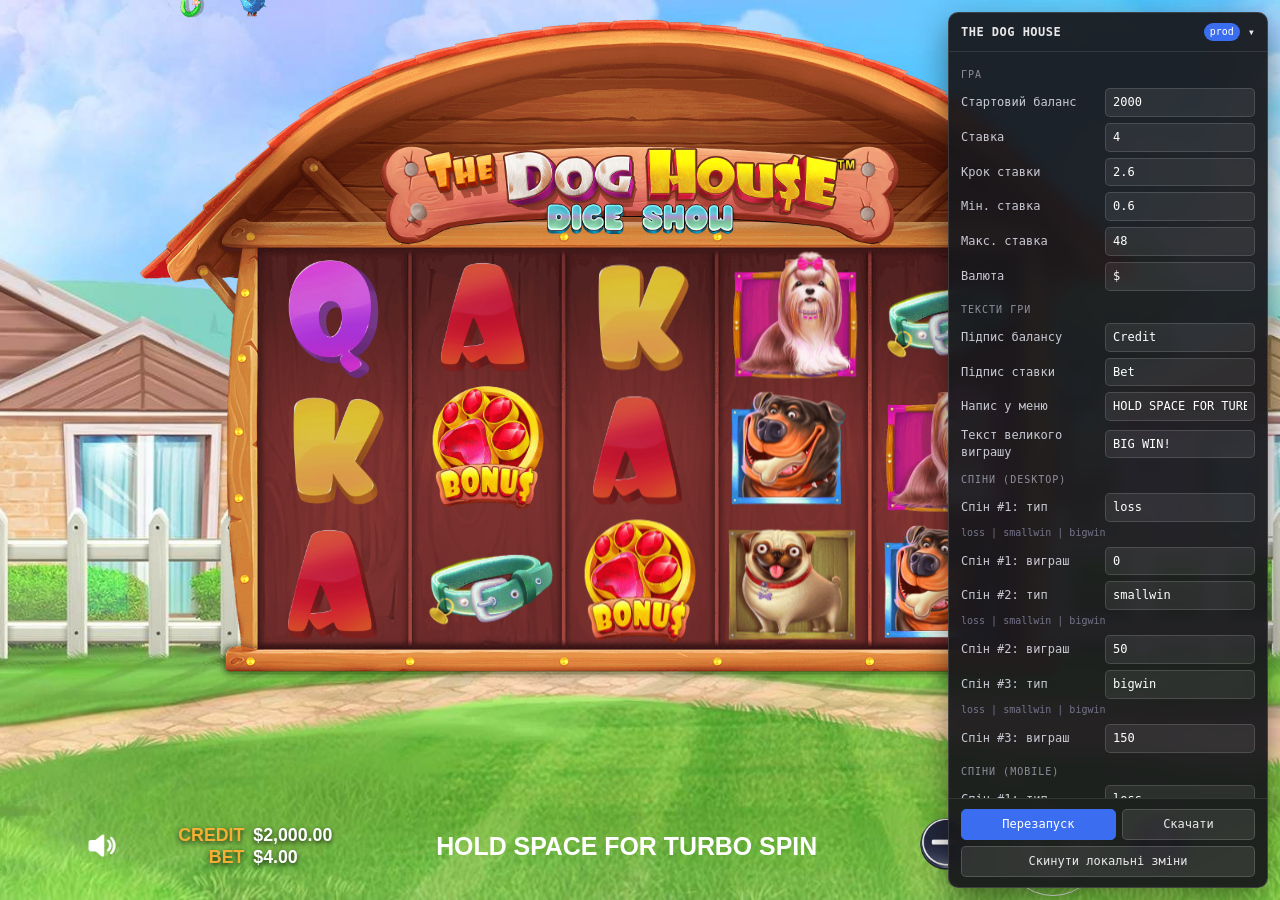
<file: docs/index.html>
<!doctype html>
<html lang="en">
	<head>
		<meta charset="UTF-8">
		<meta name="viewport" content="width=device-width, initial-scale=1.0">
		<link rel="shortcut icon" href="./assets/img/favicon.ico">
		<title>The Dog House</title>
		<script type="module" crossorigin="" src="./js/index.min.js?v=1792096232554"></script>
		<link rel="modulepreload" crossorigin="" href="./js/common.min.js?v=1792096232554">
		<link rel="stylesheet" crossorigin="" href="./css/index.min.css?v=1792096232554">
	</head>
	<body>
		<div class="wrapper">
			<main class="page">
				<div class="page__container">
					<div class="game">
						<div class="game__wrap">
							<div class="game__logo">
								<source srcset="./assets/img/logo.png" type="image/png">
								<img alt="Logo" src="./assets/img/logo.png">
							</div>
							<div class="game__field">
								<div class="drum">
									<div class="drum__spinner">
										<div class="drum__column">
											<div class="drum__image">
												<source srcset="./assets/img/icon/icon-1.png" type="image/png">
												<img alt="Icon game" src="./assets/img/icon/icon-1.png">
											</div>
											<div class="drum__image">
												<source srcset="./assets/img/icon/icon-2.png" type="image/png">
												<img alt="Icon game" src="./assets/img/icon/icon-2.png">
											</div>
											<div class="drum__image">
												<source srcset="./assets/img/icon/icon-3.png" type="image/png">
												<img alt="Icon game" src="./assets/img/icon/icon-3.png">
											</div>
											<div class="drum__image">
												<source srcset="./assets/img/icon/icon-4.png" type="image/png">
												<img alt="Icon game" src="./assets/img/icon/icon-4.png">
											</div>
										</div>
										<div class="drum__column">
											<div class="drum__image">
												<source srcset="./assets/img/icon/icon-5.png" type="image/png">
												<img alt="Icon game" src="./assets/img/icon/icon-5.png">
											</div>
											<div class="drum__image">
												<source srcset="./assets/img/icon/icon-6.png" type="image/png">
												<img alt="Icon game" src="./assets/img/icon/icon-6.png">
											</div>
											<div class="drum__image">
												<source srcset="./assets/img/icon/icon-7.png" type="image/png">
												<img alt="Icon game" src="./assets/img/icon/icon-7.png">
											</div>
											<div class="drum__image">
												<source srcset="./assets/img/icon/icon-8.png" type="image/png">
												<img alt="Icon game" src="./assets/img/icon/icon-8.png">
											</div>
										</div>
										<div class="drum__column">
											<div class="drum__image">
												<source srcset="./assets/img/icon/icon-1.png" type="image/png">
												<img alt="Icon game" src="./assets/img/icon/icon-1.png">
											</div>
											<div class="drum__image">
												<source srcset="./assets/img/icon/icon-2.png" type="image/png">
												<img alt="Icon game" src="./assets/img/icon/icon-2.png">
											</div>
											<div class="drum__image">
												<source srcset="./assets/img/icon/icon-3.png" type="image/png">
												<img alt="Icon game" src="./assets/img/icon/icon-3.png">
											</div>
											<div class="drum__image">
												<source srcset="./assets/img/icon/icon-4.png" type="image/png">
												<img alt="Icon game" src="./assets/img/icon/icon-4.png">
											</div>
										</div>
										<div class="drum__column">
											<div class="drum__image">
												<source srcset="./assets/img/icon/icon-5.png" type="image/png">
												<img alt="Icon game" src="./assets/img/icon/icon-5.png">
											</div>
											<div class="drum__image">
												<source srcset="./assets/img/icon/icon-6.png" type="image/png">
												<img alt="Icon game" src="./assets/img/icon/icon-6.png">
											</div>
											<div class="drum__image">
												<source srcset="./assets/img/icon/icon-7.png" type="image/png">
												<img alt="Icon game" src="./assets/img/icon/icon-7.png">
											</div>
											<div class="drum__image">
												<source srcset="./assets/img/icon/icon-8.png" type="image/png">
												<img alt="Icon game" src="./assets/img/icon/icon-8.png">
											</div>
										</div>
										<div class="drum__column">
											<div class="drum__image">
												<source srcset="./assets/img/icon/icon-1.png" type="image/png">
												<img alt="Icon game" src="./assets/img/icon/icon-1.png">
											</div>
											<div class="drum__image">
												<source srcset="./assets/img/icon/icon-2.png" type="image/png">
												<img alt="Icon game" src="./assets/img/icon/icon-2.png">
											</div>
											<div class="drum__image">
												<source srcset="./assets/img/icon/icon-3.png" type="image/png">
												<img alt="Icon game" src="./assets/img/icon/icon-3.png">
											</div>
											<div class="drum__image">
												<source srcset="./assets/img/icon/icon-4.png" type="image/png">
												<img alt="Icon game" src="./assets/img/icon/icon-4.png">
											</div>
										</div>
									</div>
								</div>
							</div>
						</div>
						<div class="menu">
							<div class="menu__container">
								<div class="menu__left">
									<div class="menu__wrap-icon">
										<!--
<div class="menu__column">
<a href="#" class="menu__settings">
<source srcset="@img/button/settings.png" type="image/png">
<img alt="Settings" src="@img/button/settings.png">
</a>
<a href="#" class="menu__sound">
<source srcset="@img/button/sound.png" type="image/png">
<img alt="Sound" src="@img/button/sound.png">
</a>
</div>
-->
										<a href="#" class="menu__sound">
											<source srcset="./assets/img/button/sound.png" type="image/png">
											<source srcset="./assets/img/button/sound.png" type="image/png">
											<img alt="Info" src="./assets/img/button/sound.png">
										</a>
									</div>
									<div class="menu__bonus">
										<div class="menu__credit">
											<span>Credit</span>
											<div class="menu__value-all">$100,000.00</div>
										</div>
										<div class="menu__bet">
											<span>Bet</span>
											<div class="menu__value-win">$2.00</div>
										</div>
									</div>
								</div>
								<div class="menu__center">
									<p class="menu__title">Place your bets!</p>
								</div>
								<div class="menu__right">
									<a href="#" class="menu__minus">
										<source srcset="./assets/img/button/minus.png" type="image/png">
										<source srcset="./assets/img/button/minus.png" type="image/png">
										<img alt="Minus" src="./assets/img/button/minus.png">
									</a>
									<a href="#" class="menu__button-spin">
										<source srcset="./assets/img/button/arrows.png" type="image/png">
										<source srcset="./assets/img/button/arrows.png" type="image/png">
										<img alt="Arrows" src="./assets/img/button/arrows.png">
									</a>
									<a href="#" class="menu__plus">
										<source srcset="./assets/img/button/plus.png" type="image/png">
										<source srcset="./assets/img/button/plus.png" type="image/png">
										<img alt="Plus" src="./assets/img/button/plus.png">
									</a>
								</div>
							</div>
						</div>
						<div class="popup">
							<div class="popup__overlay"></div>
							<div class="popup__content">
								<div class="popup__inner">
									<h2 class="popup__title">Congratulations!</h2>
									<p class="popup__text">Ready to continue playing?</p>
									<a class="cta-button" href="#">Download Now</a>
								</div>
							</div>
						</div>
					</div>
				</div>
			</main>
		</div>
		<div class="rotate-overlay">
			<div class="rotate-overlay__content">
				<svg xmlns="http://www.w3.org/2000/svg" viewbox="0 0 24 24" fill="none" stroke="currentColor" stroke-width="1.5">
					<rect x="4" y="2" width="16" height="20" rx="2"></rect>
					<path d="M12 18h.01"></path>
				</svg>
				<p>Please rotate your device to portrait mode</p>
			</div>
		</div>
	</body>
</html>
</file>
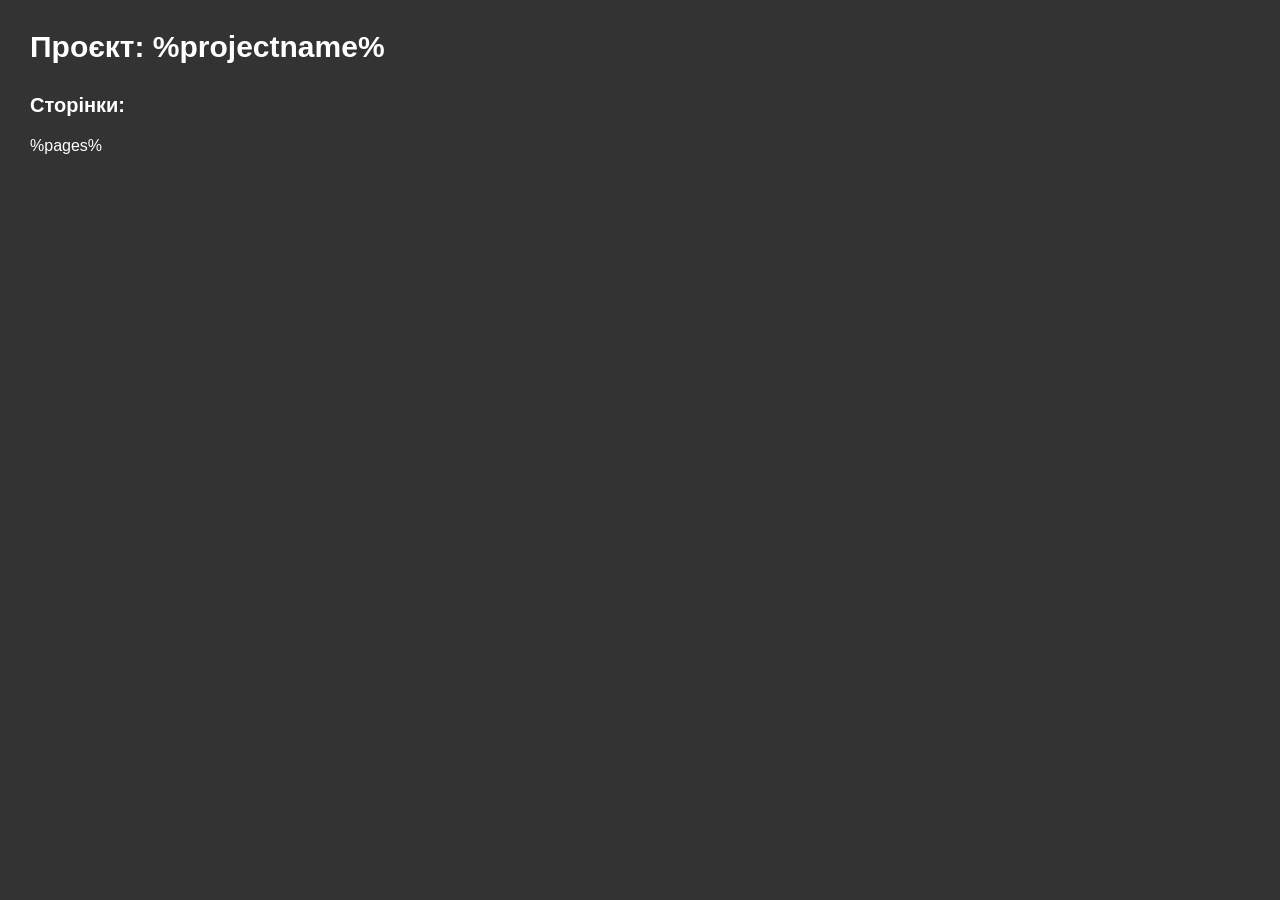
<file: src/projectpage/projectpage.html>
<!DOCTYPE html>
<html lang="ua">
	<head>
		<meta charset="UTF-8">
		<meta name="viewport" content="width=device-width, initial-scale=1.0">
		<meta name="robots" content="noindex, nofollow">
		<title>Проєкт: %projectname%</title>
		<style>
			*,
			*::before,
			*::after {
				box-sizing: border-box;
				margin: 0;
				padding: 0;
				bottom: 0;
			}
			ul li{
				list-style: none;
			}
			a{
				text-decoration: none;
				color: inherit;
			}
			body,
			html {
				height: 100%;
			}
			body {
				font-family: Arial, "Helvetica Neue", Helvetica, sans-serif;
				background-color: #333;
				color: #fff;
			}
			.wrapper {
				min-height: 100%;
				display: flex;
				flex-direction: column;
			}
			.wrapper > main {
				flex-grow: 1;
			}
			.projectpage {
				padding: 30px;
			}
			.projectpage__title {
				font-size: 30px;
				margin-bottom: 30px;
			}
			.projectpage__sub-title {
				font-size: 20px;
				margin-bottom: 20px;
			}
			.projectpage__list {
			}
			.projectpage__list li {
			}
			.projectpage__list a {
				color: yellow;
			}
			.projectpage__list a:hover {
			}
		</style>
	</head>
	<body>
		<div class="wrapper">
			<header class="header"></header>
			<main class="projectpage">
				<h1 class="projectpage__title">Проєкт: %projectname%</h1>
				<h2 class="projectpage__sub-title">Сторінки:</h2>
				<ul class="projectpage__list">
					%pages%
				</ul>
			</main>
			<footer class="footer"></footer>
		</div>
	</body>
</html>
</file>
<file: docs/css/index.min.css>
*{padding:0;margin:0;border:0rem}*,*:before,*:after{box-sizing:border-box}*:before,*:after{display:inline-block}html,body{height:100%}body{line-height:1;scrollbar-gutter:stable;-ms-text-size-adjust:100%;-moz-text-size-adjust:100%;-webkit-text-size-adjust:100%;-webkit-font-smoothing:antialiased;-moz-osx-font-smoothing:grayscale}input,button,textarea{font-family:inherit;font-size:inherit;line-height:inherit;color:inherit;background-color:transparent}input,textarea{width:100%}label{display:inline-block}button,select,option{cursor:pointer}a{display:inline-block;color:inherit;text-decoration:none}ul li{list-style:none}img{max-width:100%;height:auto;vertical-align:middle}h1,h2,h3,h4,h5,h6{font-weight:inherit;font-size:inherit}address{font-style:normal}body{min-width:23.4375rem;color:#000;font-family:system-ui,-apple-system,BlinkMacSystemFont,Segoe UI,Roboto,sans-serif;font-size:1rem}[data-fls-scrolllock] body{overflow:hidden;touch-action:none;overscroll-behavior:none}.wrapper{min-height:100%;display:flex;flex-direction:column;overflow:clip}.wrapper>main{flex:1 1 auto}.wrapper>*{min-width:0}[class*=__container]{max-width:81.25rem;margin:0 auto;padding-left:0.9375rem;padding-right:0.9375rem}.rotate-overlay{display:none;position:fixed;top:0;left:0;width:100%;height:100vh;height:100dvh;z-index:99999;background:#000;align-items:center;justify-content:center}.rotate-overlay__content{display:flex;flex-direction:column;align-items:center;gap:1.5rem;color:#fff;text-align:center;padding:1.25rem}.rotate-overlay__content svg{width:6.25rem;height:6.25rem;animation:rotate-hint 1.5s ease-in-out infinite alternate}.rotate-overlay__content p{font-size:2.5rem;max-width:36rem;line-height:1.4}@keyframes rotate-hint{0%{transform:rotate(0)}to{transform:rotate(-90deg)}}.best{border:0.25rem solid #fdc909;box-shadow:0 0 0.375rem #f6c98b99;padding:0.125rem;border-radius:0.5rem;max-width:7rem;width:100%}.best__wrap{border:0.25rem solid #fdc909;box-shadow:0 0 0.375rem #f6c98b99;border-radius:0.375rem}.best__title{color:#fdc909;font-size:1.5rem;font-weight:900;border-radius:0.5rem;background-color:#a01602}.page{background:url(../assets/img/bg.jpeg) center/cover no-repeat;min-height:100vh;min-height:100dvh;display:flex;align-items:center}.page__container{display:flex;align-items:center;justify-content:center;width:100%;height:100%}.game{width:100%;height:max-content;position:relative;z-index:5}.game__wrap{width:100%;height:100%}.game__logo{display:flex;align-items:center;justify-content:center;position:absolute;top:-28%;left:50%;transform:translate(-50%);max-width:38.75rem;width:100%;z-index:100}.game__logo img{width:100%;height:100%}.game__field{display:flex;align-items:center;justify-content:space-between;gap:0.9375rem}.best__wrap{height:10rem;background:orange;position:relative}.best__wrap:after{position:absolute;content:"";bottom:0.3125rem;left:50%;transform:translate(-50%);width:80%;height:0.875rem;border-radius:0.25rem;background-color:#65210c}.best__title{padding:0.3125rem 0.625rem;text-align:center;text-transform:uppercase}.best__title span{font-size:0.75rem}.drum{--house-scale-x: 1.52;--house-scale-y: 1.92;display:flex;align-items:center;justify-content:center;overflow:visible;position:relative;margin:0 auto;max-width:52.5rem;width:100%}.drum:before{content:"";position:absolute;bottom:-8%;left:50%;transform:translate(-50%);width:calc(100% * var(--house-scale-x));height:calc(100% * var(--house-scale-y));background:url(../assets/img/house.png) center bottom/contain no-repeat;pointer-events:none;z-index:1}.drum__spinner{width:100%;display:grid;grid-template-columns:repeat(5,1fr);gap:1.25rem;position:relative;z-index:10;overflow:hidden}.drum__column{position:relative;overflow:hidden;z-index:10;height:28.125rem}.drum__strip{display:flex;flex-direction:column;will-change:transform;filter:blur(0);transition:filter .3s ease-in-out}.drum__strip.active{filter:blur(0.1875rem)}.drum__image{display:flex;align-items:center;justify-content:center;width:100%;height:9.375rem;flex-shrink:0}.drum__image img{max-width:100%;max-height:100%;width:auto;height:100%;object-fit:contain}.bigwin-animation{animation:bigwinShake .15s ease-in-out infinite alternate}.smallwin-animation{animation:pulse .5s ease-in-out 2}@keyframes pulse{0%{box-shadow:0 0 0.375rem #f7f7f799}to{box-shadow:0 0 1.875rem #98cfffe6,0 0 3.75rem #63c7f680}}@keyframes bigwinShake{0%{transform:translate(-0.125rem,-0.0625rem) scale(1.01);box-shadow:0 0 1.25rem #ffc800b3,0 0 3.75rem #ff8c0066}to{transform:translate(0.125rem,0.0625rem) scale(1.02);box-shadow:0 0 2.5rem #ffc800,0 0 6.25rem #ff8c00b3}}.bigwin-text{position:absolute;top:50%;left:50%;transform:translate(-50%,-50%) scale(.5);z-index:200;font-size:clamp(2rem,8vw,5rem);font-weight:900;text-transform:uppercase;letter-spacing:.05em;color:#fff;text-shadow:0 0 0.625rem rgb(255,200,0),0 0 1.875rem rgba(255,140,0,.9),0 0 3.75rem rgba(255,80,0,.7),0 0.125rem 0.25rem rgba(0,0,0,.8);pointer-events:none;opacity:0;transition:opacity .2s ease,transform .3s cubic-bezier(.34,1.56,.64,1);white-space:nowrap}.bigwin-text.visible{opacity:1;transform:translate(-50%,-50%) scale(1);animation:bigwinTextPulse .5s ease-in-out .3s infinite alternate}@keyframes bigwinTextPulse{0%{text-shadow:0 0 0.625rem rgb(255,200,0),0 0 1.875rem rgba(255,140,0,.9),0 0 3.75rem rgba(255,80,0,.7),0 0.125rem 0.25rem rgba(0,0,0,.8);transform:translate(-50%,-50%) scale(1)}to{text-shadow:0 0 1.25rem rgb(255,220,0),0 0 3.125rem rgb(255,160,0),0 0 5.625rem rgba(255,100,0,.9),0 0.125rem 0.25rem rgba(0,0,0,.8);transform:translate(-50%,-50%) scale(1.06)}}.win-fire{position:absolute;inset:0;pointer-events:none;z-index:1;border-radius:0.25rem;opacity:0;animation:winFireAppear .3s ease forwards}@keyframes winFireAppear{0%{opacity:0;transform:scale(.9)}to{opacity:.75;transform:scale(1)}}.drum__image.winning img{position:relative;z-index:2}.win-flash{position:absolute;width:1.25rem;height:1.25rem;background:radial-gradient(circle,rgb(255,255,255) 0%,rgba(255,215,0,.8) 50%,transparent 70%);border-radius:50%;pointer-events:none;animation:flash .6s ease-out forwards;z-index:100}@keyframes flash{0%{transform:scale(0);opacity:1}to{transform:scale(3);opacity:0}}.win-line-svg{opacity:0;transition:opacity .3s ease}.win-line-svg.visible{opacity:1}.win-line{fill:none;stroke:#fc0;stroke-linecap:round;stroke-linejoin:round;filter:drop-shadow(0 0 0.5rem rgba(255,200,0,.8)) drop-shadow(0 0 0.9375rem rgba(255,150,0,.6));animation:lineGlow .5s ease-in-out infinite alternate}.win-line-dot{fill:#fff;stroke:#fc0;filter:drop-shadow(0 0 0.375rem rgba(255,200,0,.9));animation:dotPulse .4s ease-in-out infinite alternate}@keyframes lineGlow{0%{filter:drop-shadow(0 0 0.5rem rgba(255,200,0,.8)) drop-shadow(0 0 0.9375rem rgba(255,150,0,.6))}to{filter:drop-shadow(0 0 0.75rem rgb(255,200,0)) drop-shadow(0 0 1.5625rem rgba(255,150,0,.8))}}@keyframes dotPulse{0%{opacity:.8}to{opacity:1}}.drum__image.dimmed{filter:brightness(.4);transition:filter .3s ease}.drum__image.winning{animation:wobble .4s ease-in-out infinite;filter:brightness(1.1) drop-shadow(0 0 0.5rem rgba(255,215,0,.8));z-index:20;position:relative}@keyframes wobble{0%{transform:rotate(0)}25%{transform:rotate(5deg)}50%{transform:rotate(0)}75%{transform:rotate(-5deg)}to{transform:rotate(0)}}.paylines-svg{opacity:0;transition:opacity .3s ease}.paylines-svg.visible{opacity:1}.payline{fill:none;stroke:#fdc909;stroke-linecap:round;stroke-linejoin:round;paint-order:stroke fill;filter:drop-shadow(0 0 0.25rem rgba(0,0,0,.5))}.payline-stroke{fill:none;stroke:#d53404;stroke-linecap:round;stroke-linejoin:round}.menu{font-family:Arial Black,Arial,sans-serif;position:fixed;bottom:0;left:0;width:100%;height:7.5rem;z-index:10;color:#fff;padding:0.625rem 0;text-transform:uppercase}.menu img{width:100%;height:100%}.menu__container{display:flex;align-items:center;justify-content:space-between;height:100%}.menu__left{display:flex;align-items:center;justify-content:space-between;gap:1.25rem}.menu__wrap-icon{display:flex;align-items:center;justify-content:center}.menu__column{display:flex;flex-direction:column}.menu__sound,.menu__button-spin,.menu__minus,.menu__plus{width:2.5rem;height:2.5rem;transition:all .3s ease;position:relative}.menu__sound:hover,.menu__button-spin:hover,.menu__minus:hover,.menu__plus:hover{transform:scale(1.1)}.menu__sound:active,.menu__button-spin:active,.menu__minus:active,.menu__plus:active{transform:scale(.95)}.menu__button-spin{padding:0.5rem 0.125rem 0.125rem;width:6.875rem;height:6.875rem;border-radius:50%;border:0.125rem solid #fff;display:flex;align-items:center;justify-content:center}.menu__button-spin img{animation:spin-attention 5s ease-in-out infinite;transform-origin:center;object-fit:contain}@keyframes spin-attention{0%{transform:rotate(0)}10%{transform:rotate(20deg)}20%{transform:rotate(-15deg)}30%{transform:rotate(10deg)}40%{transform:rotate(0)}to{transform:rotate(0)}}.menu__button-spin.disabled{pointer-events:none;opacity:.6;filter:grayscale(1)}.menu__button-spin.disabled img{animation-play-state:paused}.menu__sound{width:3.75rem;height:3.75rem}.menu__sound.sound-off{opacity:.5;filter:grayscale(1)}.menu__sound.sound-off:before,.menu__sound.sound-off:after{content:"";position:absolute;top:50%;left:50%;width:100%;height:0.125rem;background:red;transform-origin:center;z-index:2;box-shadow:0 0 0.25rem #000c}.menu__sound.sound-off:before{transform:translate(-50%,-50%) rotate(45deg)}.menu__sound.sound-off:after{transform:translate(-50%,-50%) rotate(-45deg)}.menu__sound.sound-off:hover{opacity:.7}.menu__credit,.menu__bet{display:grid;grid-template-columns:1fr 1fr;gap:0.625rem;font-weight:700;font-size:1.25rem;line-height:120%;text-shadow:0 0.125rem 0.375rem rgba(0,0,0,.8)}.menu__credit span,.menu__bet span{text-align:right;font-weight:900;color:#f5af32}.menu__value-all,.menu__value-win{width:6.875rem}.menu__title{font-size:1.75rem;font-weight:700;line-height:120%}.menu__right{display:flex;align-items:center;justify-content:space-between;gap:0.9375rem;transition:opacity .3s ease}.menu__right.hidden{opacity:0;transform:scale(.8);pointer-events:none}.menu__right span{display:inline-block}.menu__minus,.menu__plus{width:6.25rem;height:6.25rem;border-radius:50%;overflow:hidden}.popup{position:fixed;top:0;left:0;width:100%;height:100%;z-index:1000;opacity:0;visibility:hidden;transition:opacity .5s ease,visibility .5s ease}.popup.show{opacity:1;visibility:visible}.popup.show .popup__overlay{opacity:1}.popup.show .popup__content{scale:1;opacity:1}.popup__overlay{position:absolute;top:0;left:0;width:100%;height:100%;background:#000000a6;-webkit-backdrop-filter:blur(0.625rem);backdrop-filter:blur(0.625rem);opacity:0;transition:opacity .5s ease}.popup__content{position:absolute;top:50%;left:50%;transform:translate(-50%,-50%);scale:.7;opacity:0;transition:all .5s cubic-bezier(.68,-.55,.265,1.55);z-index:100}.popup__inner{background-color:#176bbf;border:0.25rem solid #fdc909;border-radius:1.875rem;padding:3.125rem 3.75rem;text-align:center;box-shadow:0 1.25rem 3.75rem #ffd7004d,0 0 2.5rem #ff6b9d66,inset 0 0.125rem 1.25rem #ffffff1a;position:relative;overflow:hidden;display:flex;flex-direction:column;align-items:center;justify-content:center}.popup__title{font-size:3rem;font-weight:700;color:#fdc909;text-shadow:0 0 1.25rem rgba(255,215,0,.5),0 0.25rem 0.5rem rgba(0,0,0,.5);margin-bottom:1.25rem;text-transform:uppercase;letter-spacing:0.125rem;animation:titleGlow 2s ease-in-out infinite}.popup__text{font-size:1.5rem;font-weight:600;color:#fff;margin-bottom:2.5rem;text-shadow:0 0.125rem 0.25rem rgba(0,0,0,.5)}.cta-button{background-color:#1e7c2f;color:#fff;padding:0.9375rem 1.5625rem;font-size:1.375rem;font-weight:700;border-radius:0.75rem;border:0.125rem solid #fff;text-align:center;animation:ctaPulse 1.5s ease-in-out infinite}@keyframes ctaPulse{0%{transform:scale(1);box-shadow:0 0 #1e7c2fb3}50%{transform:scale(1.05);box-shadow:0 0 1.25rem 0.625rem #1e7c2f4d}to{transform:scale(1);box-shadow:0 0 #1e7c2f00}}.confetti-canvas{position:fixed;top:0;left:0;width:100%;height:100%;pointer-events:none;z-index:99;opacity:0;transition:opacity .3s ease}.popup.show .confetti-canvas{opacity:1}.confetti-canvas canvas{display:block}@media (max-width:81.25em)and (pointer:coarse){.menu{height:auto}.menu__container{width:100%;flex-direction:column}.menu__left{width:100%;flex-direction:row-reverse}.menu__column{flex-direction:row}.menu__sound,.menu__button-spin,.menu__minus,.menu__plus{width:3.75rem;height:3.75rem}.menu__title{display:none}.menu__right{position:absolute;top:-135%;right:3%}}@media (max-width:61.99875em)and (pointer:coarse){.game__logo{top:-26%}.drum:before{background:#642726;width:106%;height:138%;bottom:-5%;border-radius:1.375rem;border:0.625rem solid #f4984c}.drum:after{content:"";position:absolute;bottom:0;left:50%;transform:translate(-50%);width:101%;height:102%;background:#753027;border-radius:1rem;border:0.125rem solid #f2e4a2;z-index:1}.menu__right{right:3%;top:-135%}}@media (max-height:50em)and (pointer:coarse){.drum__column{height:20.625rem}.drum__image{height:6.875rem}}@media (max-width:47.99875em)and (pointer:coarse){.best{max-width:100%}.page__container{padding-bottom:5rem;flex-direction:column}.game__field{flex-direction:column-reverse}.drum:before{border-width:0.375rem}.drum__spinner{width:100%;grid-template-columns:repeat(3,1fr)}.drum__column{height:26.25rem}.drum__column:nth-child(4),.drum__column:nth-child(5){display:none}.drum__image{height:8.75rem;padding:0 0.625rem}.menu__column{flex-direction:column}.menu__button-spin{width:5.625rem;height:5.625rem}.menu__credit,.menu__bet{grid-template-columns:1fr;gap:0.25rem}.menu__credit span,.menu__bet span{text-align:left}.menu__bet{margin-top:0.9375rem}.menu__right{top:-20%;gap:0.3125rem}.menu__minus,.menu__plus{width:3.75rem;height:3.75rem}.popup__inner{padding:2.5rem 1.875rem;border-radius:1.25rem;border-width:0.1875rem}.popup__title{font-size:1.5rem;margin-bottom:0.9375rem}.popup__text{font-size:1rem;margin-bottom:1.875rem}}@media (pointer:coarse)and (orientation:landscape)and (max-height:31.25rem){.rotate-overlay{display:flex;overflow:hidden;touch-action:none;overscroll-behavior:none}}@media (max-width:29.99875em)and (pointer:coarse){.best__title{font-size:1rem}.drum:after{border:none}.drum__image{padding:0}.menu{height:9.375rem}.menu__left{align-items:flex-end}.menu__column{flex-direction:row}.menu__right{right:0.9375rem}}@media (max-width:29.99875em)and (max-height:50em)and (pointer:coarse){.drum__column{height:21.5625rem!important}.drum__image{height:7.1875rem!important}}
</file>
